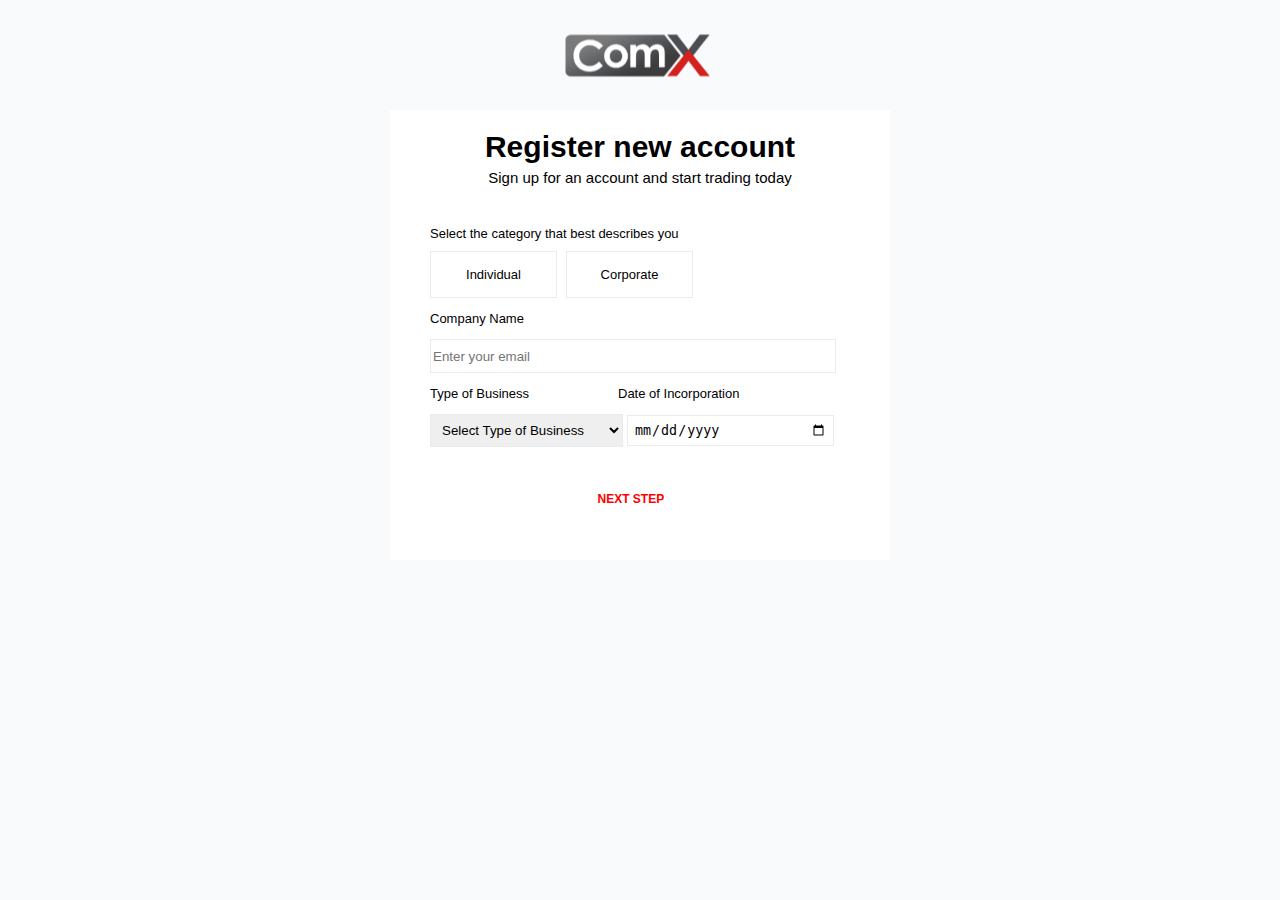
<file: index.html>
<!DOCTYPE html>
<html lang="en">
<head>
    <meta charset="UTF-8">
    <meta http-equiv="X-UA-Compatible" content="IE=edge">
    <meta name="viewport" content="width=device-width, initial-scale=1.0">
    <title>Afex</title>
    <link rel="stylesheet" href="assets/css/afex.css">
    <!-- <link rel="shortcut icon" href="/assets/icons/globe.png"> -->
    <!-- <link rel="stylesheet" href="./assets/icons/fontawesome-free-6.1.1-web/css/all.css"> -->
</head>
<body>
    <header class="header-icon"></header>
    
    <div class="register-new-account-div">
        <h2 class="register1">Register new account</h2>
        <p class="sign-up-for-an-account">Sign up for an account and start trading today</p>
        
        <div class="select-category">Select the category that best describes you</div>
        <a class="individual-box" href="">Individual</a>
        <a class="corporate-box" href="">Corporate</a>

        <p class="company-name">Company Name</p>
        <input type="text" id="email" placeholder="Enter your email">

        <p class="type-of-business"> Type of Business</p>
        <p class="date-of-incorporation"> Date of Incorporation</p>
        <br>
        
        <select name="business" id="type-of-business">
            <option class="select-business-placeholder" value="" disabled selected>Select Type of Business</option>
            <option value="automobile">Automobile</option>
            <option value="farming">Farming</option>
            <option value="import">Import</option>
            <option value="export">Export</option>
        </select>

        <input type="date" id="date-of-incorporation" placeholder="Select Date">

        <div class="next-step-1"><a class="a-next-step" href="afex2.html">NEXT STEP</a></div>
    </div>


</body>
</file>
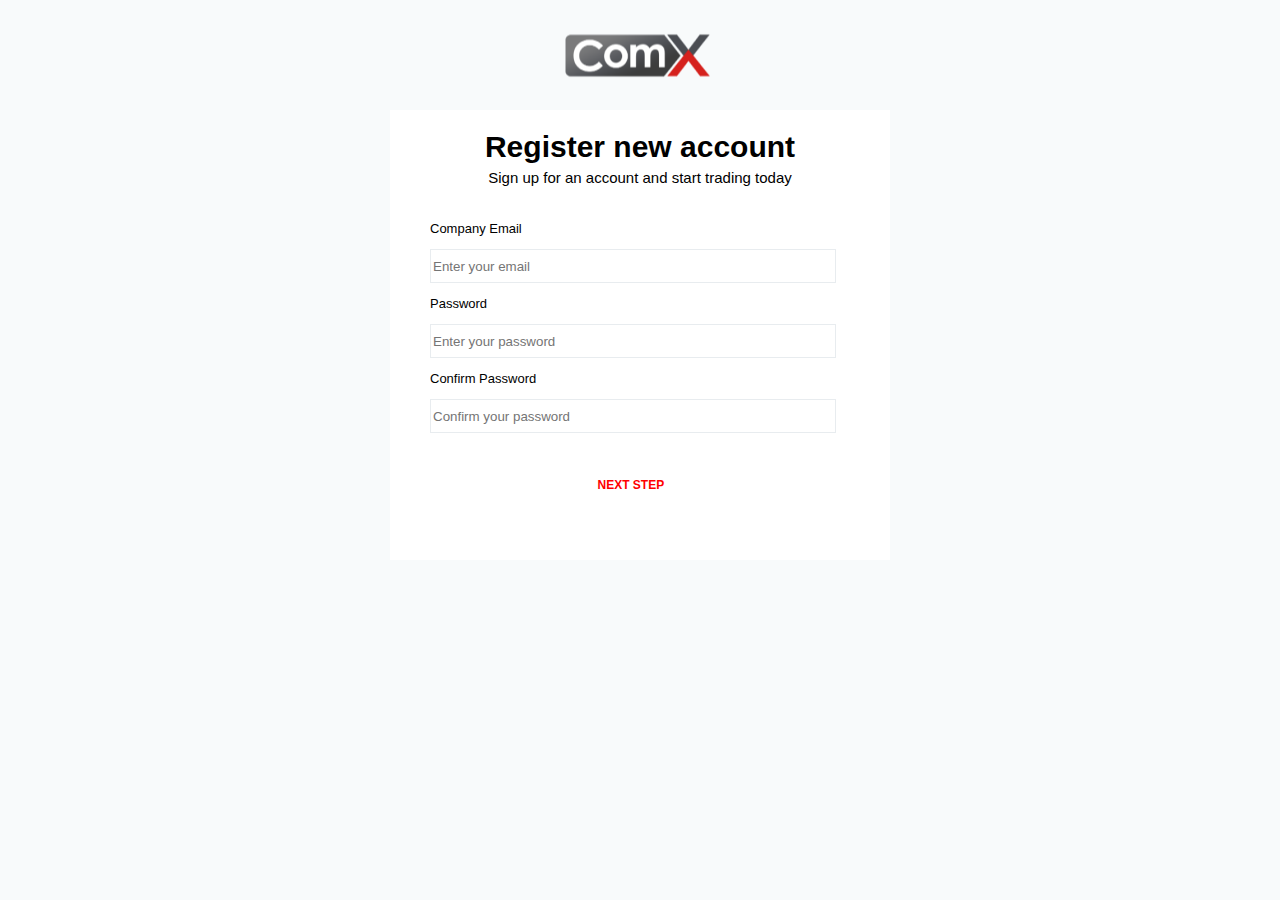
<file: afex2.html>
<!DOCTYPE html>
<html lang="en">
<head>
    <meta charset="UTF-8">
    <meta http-equiv="X-UA-Compatible" content="IE=edge">
    <meta name="viewport" content="width=device-width, initial-scale=1.0">
    <title>Afex</title>
    <link rel="stylesheet" href="assets/css/afex.css">
    <!-- <link rel="shortcut icon" href="/assets/icons/globe.png"> -->
    <!-- <link rel="stylesheet" href="./assets/icons/fontawesome-free-6.1.1-web/css/all.css"> -->
</head>
<body>
    <header class="header-icon"></header>
    
    <div class="register-new-account-div">
        <h2 class="register1">Register new account</h2>
        <p class="sign-up-for-an-account">Sign up for an account and start trading today</p>
        
        <p class="company-email-afex2">Company Email</p>
        <input type="text" id="email" placeholder="Enter your email">

        <p class="afex2-p-password">Password</p>
        <input type="password" id="afex2-input-password" placeholder="Enter your password">

        <p class="confirm-password-p-afex2">Confirm Password</p>
        <input type="password" id="afex2-confirm-password" placeholder="Confirm your password">

        <div class="next-step-1"><a class="a-next-step" href="afex3.html">NEXT STEP</a></div>
    </div>


</body>
</file>
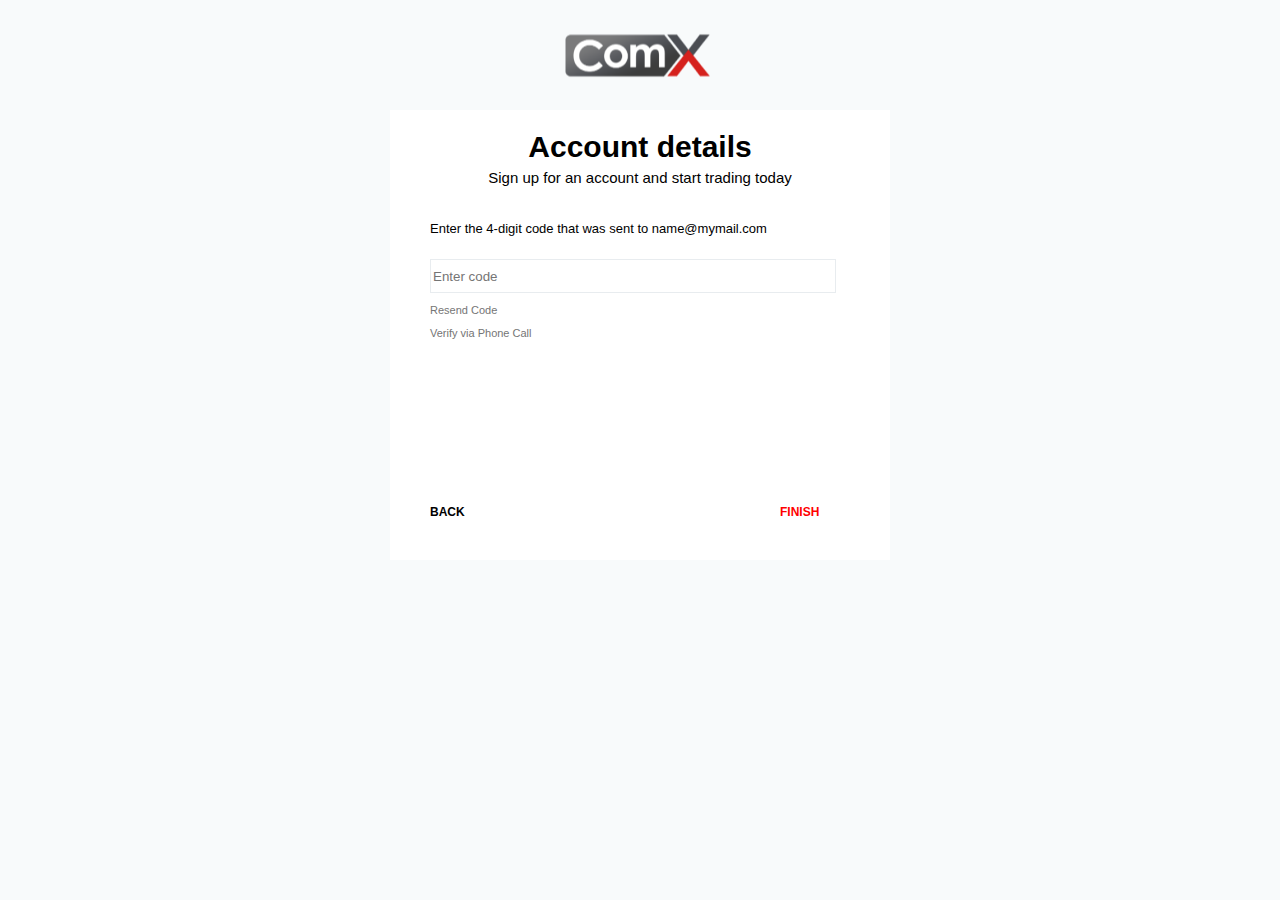
<file: afex3.html>
<!DOCTYPE html>
<html lang="en">
<head>
    <meta charset="UTF-8">
    <meta http-equiv="X-UA-Compatible" content="IE=edge">
    <meta name="viewport" content="width=device-width, initial-scale=1.0">
    <title>Afex</title>
    <link rel="stylesheet" href="assets/css/afex.css">
    <!-- <link rel="shortcut icon" href="/assets/icons/globe.png"> -->
    <!-- <link rel="stylesheet" href="./assets/icons/fontawesome-free-6.1.1-web/css/all.css"> -->
</head>
<body>
    <header class="header-icon"></header>
    
    <div class="register-new-account-div">
        <h2 class="register1">Account details</h2>
        <p class="sign-up-for-an-account">Sign up for an account and start trading today</p>
        
        <p class="enter-4-digit-code">Enter the 4-digit code that was sent to name@mymail.com</p>
        <input type="text" id="email" placeholder="Enter code">

       <p class="resend-code">Resend Code</p>
       <p class="verify-via-call">Verify via Phone Call</p>

        <div class=""><a class="back-to-afex2" href="afex2.html">BACK</a></div>
        
        <div class=""><a class="a-finish" href="afex4.html">FINISH</a></div>
    </div>


</body>
</file>
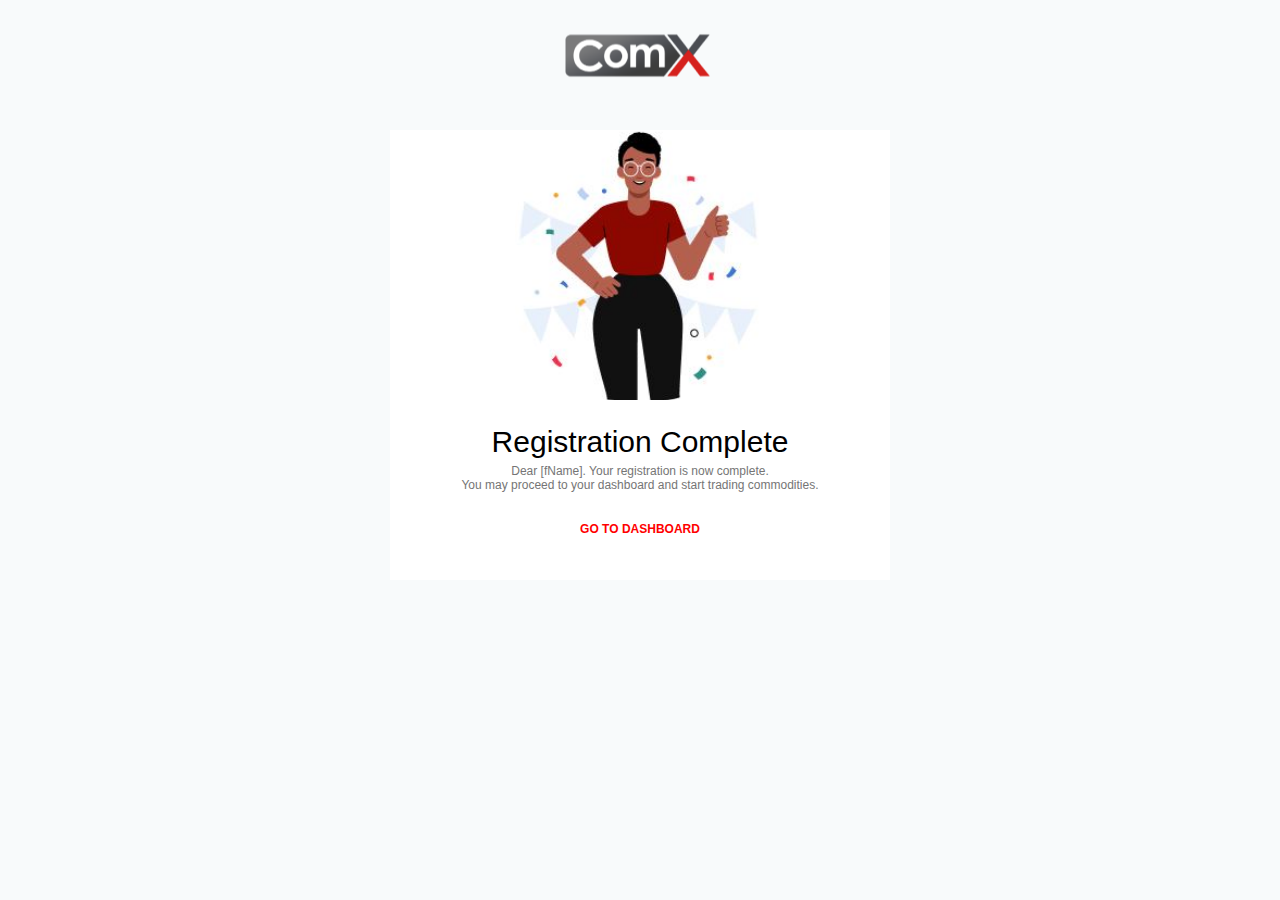
<file: afex4.html>
<!DOCTYPE html>
<html lang="en">
<head>
    <meta charset="UTF-8">
    <meta http-equiv="X-UA-Compatible" content="IE=edge">
    <meta name="viewport" content="width=device-width, initial-scale=1.0">
    <title>Afex</title>
    <link rel="stylesheet" href="assets/css/afex.css">
    <!-- <link rel="shortcut icon" href="/assets/icons/globe.png"> -->
    <!-- <link rel="stylesheet" href="./assets/icons/fontawesome-free-6.1.1-web/css/all.css"> -->
</head>
<body>
    <header class="header-icon"></header>
    
    <div class="register-new-account-div">
        
        <div class="finish-image"></div>
        
        <h2 class="registeration-complete">Registration Complete</h2>
        <p class="you-may-proceed-to-dashboard">Dear [fName]. Your registration is now complete.</p>
        <p class="you-may-proceed-to-dashboard">You may proceed to your dashboard and start trading commodities.</p>

        <div class="go-to-dashboard"><a class="go-to-dashboard" href="index.html">GO TO DASHBOARD</a></div>
    </div>


</body>
</file>
<file: assets/css/afex.css>
body {
    margin-top: 30px;
    background-color: #f8fafb;
}
.header-icon {
    height: 50px;
    width: 100%;
    background-image: url(/assets/images/comx.png);
    background-repeat: no-repeat;
    background-position: center;
}
.register-new-account-div {
    margin: 0 auto;
    margin-top: 30px;
    height: 450px;
    width: 500px;
    background-color: white;
}
.register1 {
    text-align: center;
    padding-top: 20px;
    margin-bottom: -10px;
    font-family: Arial, Helvetica, sans-serif;
    font-size: 30px;
}
.sign-up-for-an-account {
    text-align: center;
    font-size: 15px;
    font-family: Arial, Helvetica, sans-serif;
}
.select-category {
    margin-left: 40px;
    margin-top: 40px;
    font-family: Arial, Helvetica, sans-serif;
    font-size: 13px;
}
.individual-box {
    display: inline-block;
    margin-top: 10px;
    margin-left: 40px;
    padding: 15px;
    text-align: center;
    width: 95px;
    border: 1px solid #e8ecef;
    text-decoration: none;
    color: black;
    font-family: Arial, Helvetica, sans-serif;
    font-size: 13px;
}
.corporate-box {
    display: inline-block;
    margin-left: 5px;
    padding: 15px;
    text-align: center;
    width: 95px;
    border: 1px solid #e8ecef;
    text-decoration: none;
    color: black;
    font-family: Arial, Helvetica, sans-serif;
    font-size: 13px;
}
.individual-box:hover {
    background-color: rgb(22, 22, 22);
    color: white;
}
.corporate-box:hover {
    background-color: rgb(22, 22, 22);
    color: white;
}
.company-name {
    margin-left: 40px;
    font-family: Arial, Helvetica, sans-serif;
    font-size: 13px;
}
#email {
    margin-left: 40px;
    width: 400px;
    height: 30px;
    border: 1px solid #e8ecef;
}
.type-of-business {
    display: inline-block;
    margin-left: 40px;
    font-family: Arial, Helvetica, sans-serif;
    font-size: 13px;
}
.date-of-incorporation {
    display: inline-block;
    margin-left: 85px;
    font-family: Arial, Helvetica, sans-serif;
    font-size: 13px;
}
#type-of-business {
    display: inline-block;
    margin-left: 40px;
    width: 193px;
    padding: 7px;
    border: 1px solid #e8ecef;
}
#date-of-incorporation {
    display: inline-block;
    width: 193px;
    padding: 6px;
    border: 1px solid #e8ecef;
}

/* REMEMBER: type-of-business & date-of-incorporation both have class and id bearing same name. */

.next-step-1 {
    margin: 0 auto;
    margin-top: 40px;
    width: 85px;
    padding: 5px;
    font-family: Arial, Helvetica, sans-serif;
    font-size: 12px;
    font-weight: bold;
}
.a-next-step {
    text-decoration: none;
    color: red;
}

/* AFEX2 MODIFICATIONS TO CSS */

.company-email-afex2 {
    margin-left: 40px;
    padding-top: 20px;
    font-family: Arial, Helvetica, sans-serif;
    font-size: 13px;
}
.afex2-p-password {
    margin-left: 40px;
    font-family: Arial, Helvetica, sans-serif;
    font-size: 13px;
}
#afex2-input-password {
    margin-left: 40px;
    width: 400px;
    height: 30px;
    border: 1px solid #e8ecef;
}
.confirm-password-p-afex2 {
    margin-left: 40px;
    font-family: Arial, Helvetica, sans-serif;
    font-size: 13px;
}
#afex2-confirm-password {
    margin-left: 40px;
    width: 400px;
    height: 30px;
    border: 1px solid #e8ecef;
}

/* AFEX3 MODIFICATIONS TO CSS */

.enter-4-digit-code {
    margin-left: 40px;
    padding-top: 20px;
    padding-bottom: 10px;
    font-family: Arial, Helvetica, sans-serif;
    font-size: 13px;
}
.resend-code {
    margin-left: 40px;
    font-size: 11px;
    font-family: Arial, Helvetica, sans-serif;
    color: #757575;
}
.verify-via-call {
    margin-left: 40px;
    font-size: 11px;
    font-family: Arial, Helvetica, sans-serif;
    color: #757575;
}
.back-to-afex2 {
    width: 40px;
    padding: 5px;
    float: left;
    margin-left: 35px;
    margin-top: 150px;
    text-decoration: none;
    color: black;
    font-family: Arial, Helvetica, sans-serif;
    font-size: 12px;
    font-weight: bold;
}
.a-finish {
    display: inline-block;
    width: 40px;
    padding: 5px;
    margin-left: 300px;
    margin-top: 150px;
    text-decoration: none;
    color: red;
    font-family: Arial, Helvetica, sans-serif;
    font-size: 12px;
    font-weight: bold;
}

/* AFEX4 MODIFICATIONS TO CSS FINAL PAGE */


.finish-image {
    margin: 0 auto;
    margin-top: 50px;
    height: 270px;
    width: 250px;
    border-radius: 100px;
    background-image: url(/assets/images/finished-image.JPG);
    background-position: center;
    background-repeat: no-repeat;
    background-size: cover;
}
.registeration-complete {
    padding-top: 0px;
    margin-bottom: 5px;
    text-align: center;
    font-size: 30px;
    font-weight: lighter;
    font-family: Arial, Helvetica, sans-serif;
}
.you-may-proceed-to-dashboard {
    margin: 0;
    text-align: center;
    font-size: 12px;
    font-family: Arial, Helvetica, sans-serif;
    color: #757575;
}
.go-to-dashboard {
    margin-top: 30px;
    text-align: center;
    text-decoration: none;
    color: red;
    font-family: Arial, Helvetica, sans-serif;
    font-size: 12px;
    font-weight: bold;
}
</file>
